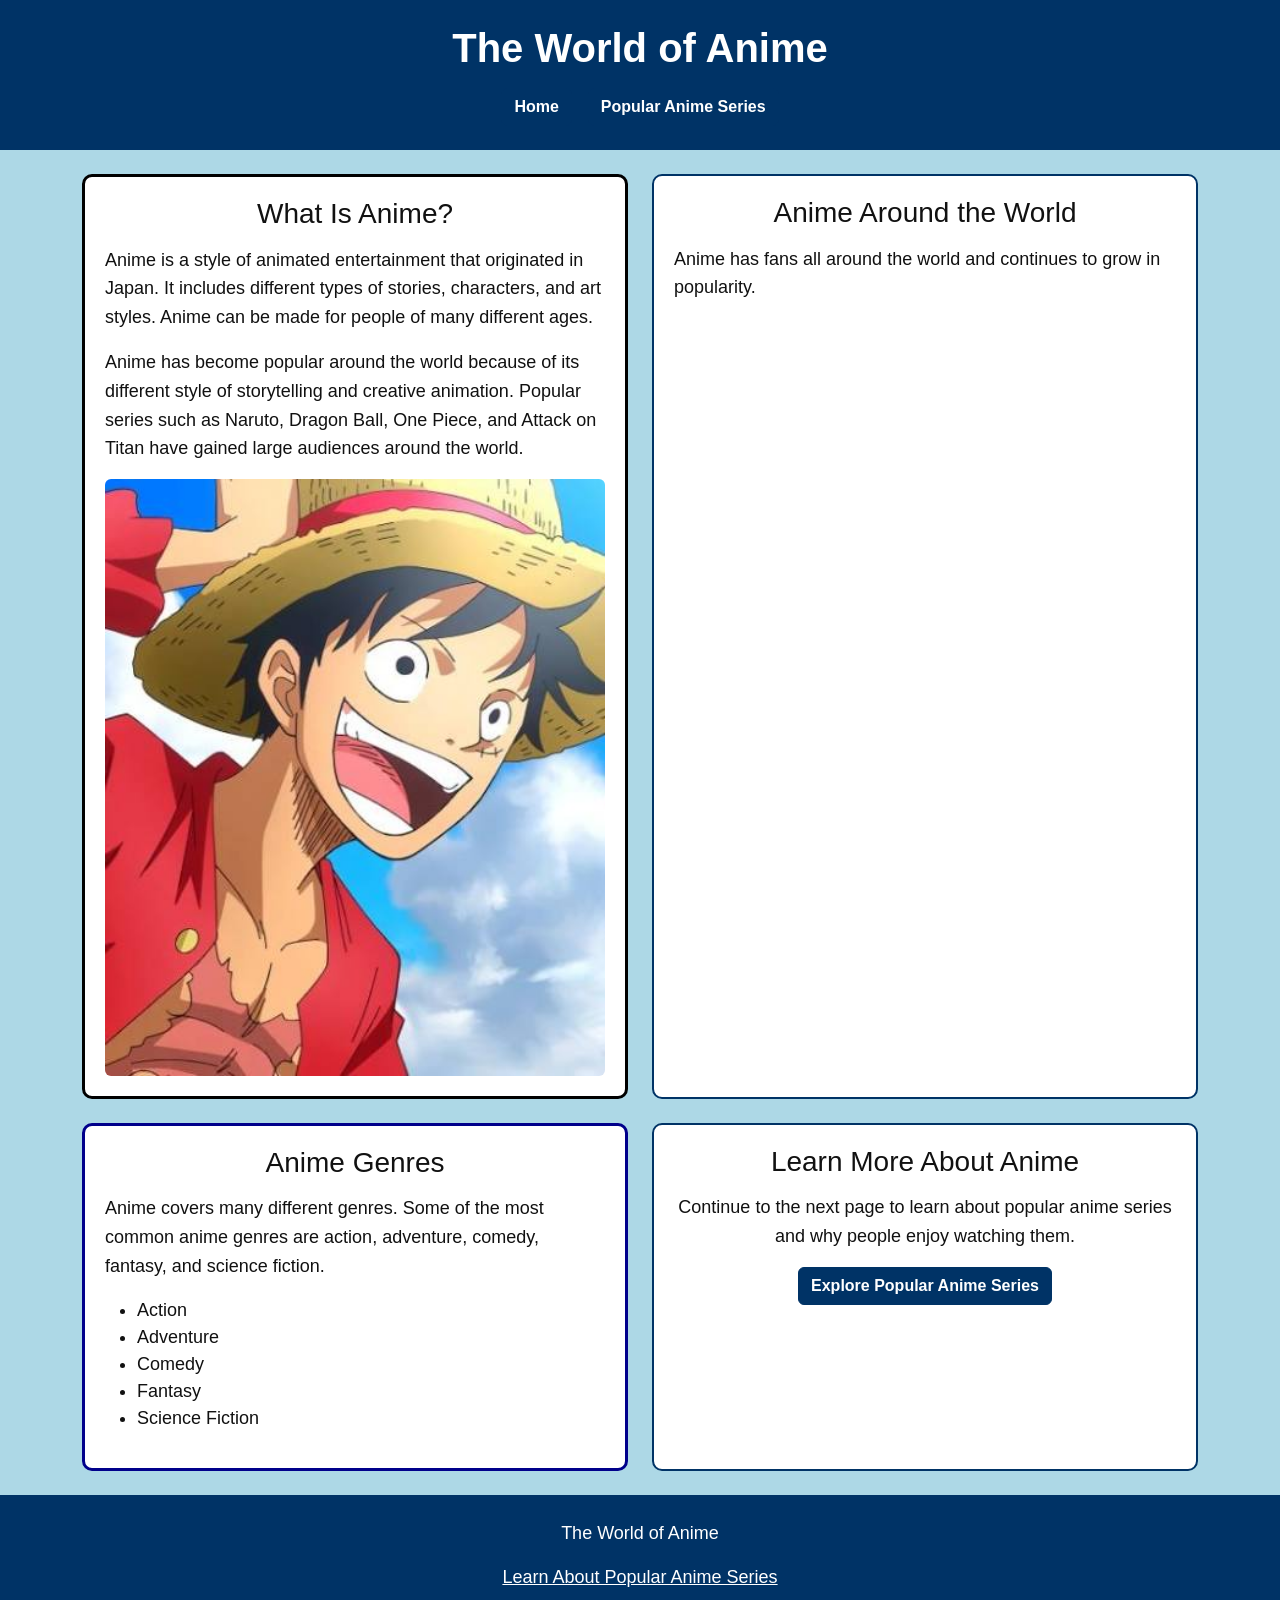
<file: index.html>
<!DOCTYPE html>
<html lang="en">

<head>
    <meta charset="UTF-8">

    <!-- Helps the website work on phones -->
    <meta name="viewport" content="width=device-width, initial-scale=1.0">

    <title>The World of Anime</title>

    <!-- Bootstrap CSS -->
    <link href="https://cdn.jsdelivr.net/npm/bootstrap@5.3.3/dist/css/bootstrap.min.css" rel="stylesheet">

    <!-- Custom CSS -->
    <link rel="stylesheet" href="./css/style.css">
</head>

<body>

    <!-- Header -->
    <header class="text-center p-4">
        <h1 class="mb-3">The World of Anime</h1>

        <nav class="d-flex justify-content-center gap-3 flex-wrap"
             aria-label="Main navigation">
            <a href="index.html" class="btn btn-primary">Home</a>
            <a href="page2.html" class="btn btn-primary">
                Popular Anime Series
            </a>
        </nav>
    </header>

    <!-- Main content -->
    <main class="container my-4">

        <div class="row g-4">

            <!-- What Is Anime? -->
            <section id="about-anime" class="col-md-6">
                <div class="content-section h-100">
                    <h2>What Is Anime?</h2>

                    <p>
                        Anime is a style of animated entertainment
                        that originated in Japan. It includes
                        different types of stories, characters,
                        and art styles. Anime can be made for
                        people of many different ages.
                    </p>

                    <p>
                        Anime has become popular around the world
                        because of its different style of
                        storytelling and creative animation.
                        Popular series such as Naruto, Dragon Ball,
                        One Piece, and Attack on Titan have gained
                        large audiences around the world.
                    </p>

                    <img src="images/von.jpeg"
                         alt="Luffy, the main character from the anime One Piece"
                         class="img-fluid rounded"
                         width="500">
                </div>
            </section>

            <!-- Anime Around the World -->
            <section class="col-md-6">
                <div class="content-section h-100">
                    <h2>Anime Around the World</h2>

                    <p>
                        Anime has fans all around the world
                        and continues to grow in popularity.
                    </p>
                </div>
            </section>

            <!-- Anime Genres -->
            <section id="anime-genres" class="col-md-6">
                <div class="content-section h-100">
                    <h2>Anime Genres</h2>

                    <p>
                        Anime covers many different genres.
                        Some of the most common anime genres
                        are action, adventure, comedy,
                        fantasy, and science fiction.
                    </p>

                    <ul>
                        <li>Action</li>
                        <li>Adventure</li>
                        <li>Comedy</li>
                        <li>Fantasy</li>
                        <li>Science Fiction</li>
                    </ul>
                </div>
            </section>

            <!-- Learn More -->
            <section class="col-md-6">
                <div class="content-section link-section h-100">
                    <h2>Learn More About Anime</h2>

                    <p>
                        Continue to the next page to learn
                        about popular anime series and why
                        people enjoy watching them.
                    </p>

                    <a href="page2.html" class="btn btn-primary">
                        Explore Popular Anime Series
                    </a>
                </div>
            </section>

        </div>

    </main>

    <!-- Footer -->
    <footer class="text-center p-4">
        <p>The World of Anime</p>

        <a href="page2.html">
            Learn About Popular Anime Series
        </a>
    </footer>

</body>

</html>
</file>
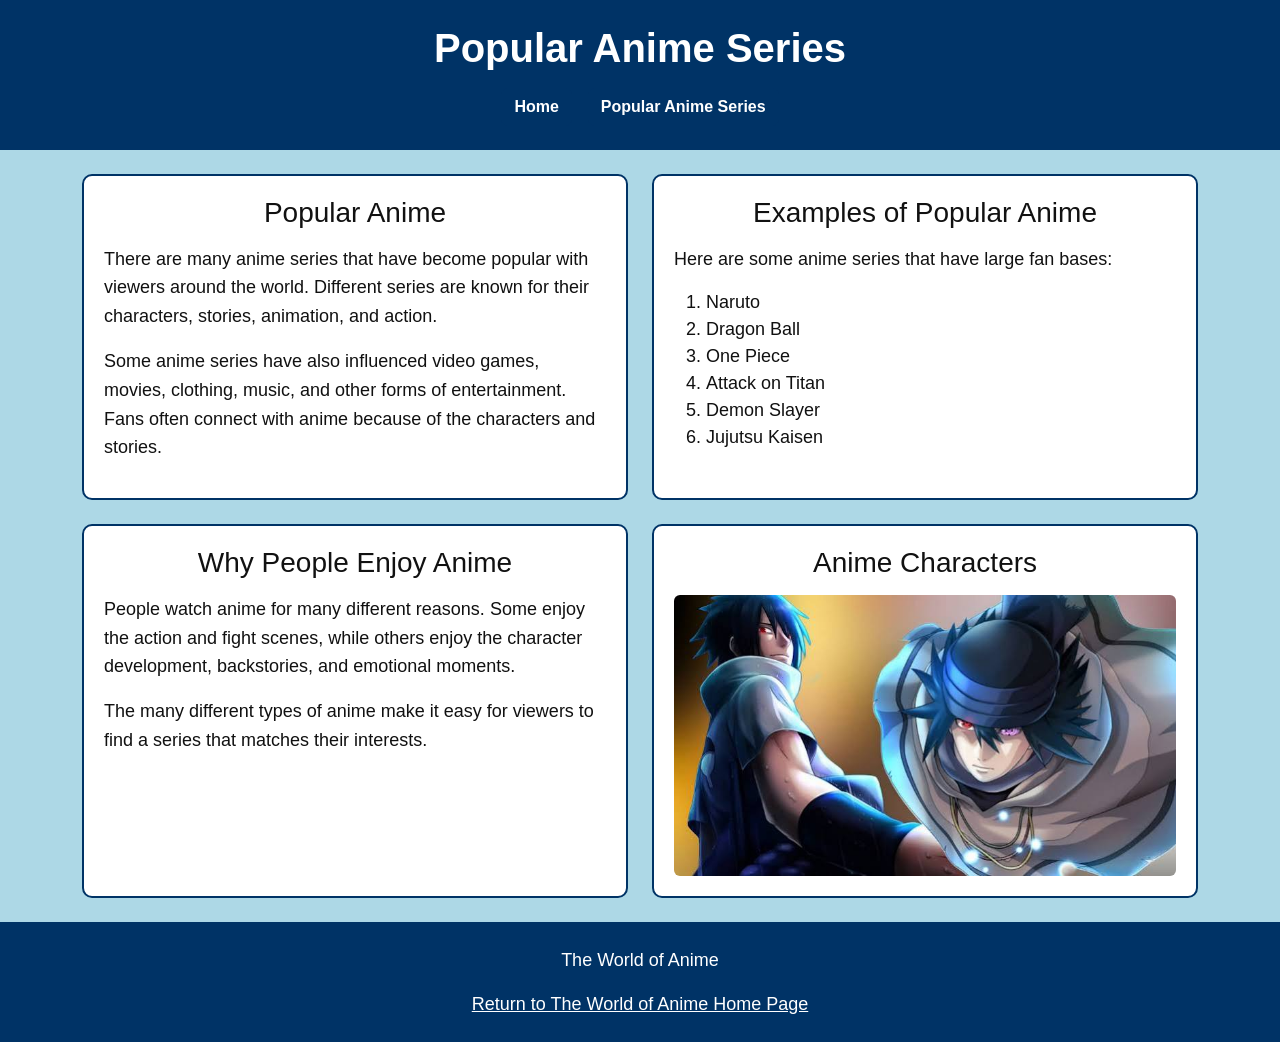
<file: page2.html>
<!DOCTYPE html>
<html lang="en">

<head>
    <meta charset="UTF-8">

    <!-- Helps the website work on phones -->
    <meta name="viewport" content="width=device-width, initial-scale=1.0">

    <title>Popular Anime Series</title>

    <!-- Bootstrap CSS -->
    <link href="https://cdn.jsdelivr.net/npm/bootstrap@5.3.3/dist/css/bootstrap.min.css" rel="stylesheet">

    <!-- Custom CSS -->
    <link rel="stylesheet" href="./css/style.css">
</head>

<body>

    <!-- Header -->
    <header class="text-center p-4">
        <h1 class="mb-3">Popular Anime Series</h1>

        <nav class="d-flex justify-content-center gap-3 flex-wrap"
             aria-label="Main navigation">
            <a href="index.html" class="btn btn-primary">Home</a>
            <a href="page2.html" class="btn btn-primary">
                Popular Anime Series
            </a>
        </nav>
    </header>

    <!-- Main content -->
    <main class="container my-4">

        <div class="row g-4">

            <!-- Popular Anime -->
            <section class="col-md-6">
                <div class="content-section h-100">
                    <h2>Popular Anime</h2>

                    <p>
                        There are many anime series that have become
                        popular with viewers around the world.
                        Different series are known for their
                        characters, stories, animation, and action.
                    </p>

                    <p>
                        Some anime series have also influenced
                        video games, movies, clothing, music,
                        and other forms of entertainment.
                        Fans often connect with anime because
                        of the characters and stories.
                    </p>
                </div>
            </section>

            <!-- Examples of Popular Anime -->
            <section class="col-md-6">
                <div class="content-section h-100">
                    <h2>Examples of Popular Anime</h2>

                    <p>
                        Here are some anime series that have
                        large fan bases:
                    </p>

                    <ol>
                        <li>Naruto</li>
                        <li>Dragon Ball</li>
                        <li>One Piece</li>
                        <li>Attack on Titan</li>
                        <li>Demon Slayer</li>
                        <li>Jujutsu Kaisen</li>
                    </ol>
                </div>
            </section>

            <!-- Why People Enjoy Anime -->
            <section class="col-md-6">
                <div class="content-section h-100">
                    <h2>Why People Enjoy Anime</h2>

                    <p>
                        People watch anime for many different reasons.
                        Some enjoy the action and fight scenes,
                        while others enjoy the character development,
                        backstories, and emotional moments.
                    </p>

                    <p>
                        The many different types of anime make it
                        easy for viewers to find a series that
                        matches their interests.
                    </p>
                </div>
            </section>

            <!-- Anime Characters -->
            <section class="col-md-6">
                <div class="content-section h-100">
                    <h2>Anime Characters</h2>

                    <img src="images/von%202.jpeg"
                         alt="Sasuke Uchiha, a character from the anime Naruto"
                         class="img-fluid rounded"
                         width="750">
                </div>
            </section>

        </div>

    </main>

    <!-- Footer -->
    <footer class="text-center p-4">
        <p>The World of Anime</p>

        <a href="index.html">
            Return to The World of Anime Home Page
        </a>
    </footer>

</body>

</html>
</file>
<file: css/style.css>
/* Styles the whole webpage */
body {
    background-color: lightblue;
    color: #111111;
    font-family: Arial, sans-serif;
    font-size: 18px;
}

/* Styles the main heading */
h1 {
    text-align: center;
    font-size: 40px;
    font-weight: bold;
}

/* Styles the second-level headings */
h2 {
    text-align: center;
    font-size: 28px;
    margin-bottom: 15px;
}

/* Styles paragraphs */
p {
    line-height: 1.6;
}

/* Custom header colors */
header {
    background-color: #003366;
    color: white;
}

/* Custom navigation buttons */
nav .btn-primary,
.link-section .btn-primary {
    background-color: #003366;
    border-color: #003366;
    color: white;
    font-weight: bold;
}

/* Button hover effect */
nav .btn-primary:hover,
.link-section .btn-primary:hover {
    background-color: #0055aa;
    border-color: #0055aa;
    color: white;
}

/* Styles regular links */
a:not(.btn) {
    color: #000066;
}

/* Keyboard accessibility */
a:focus-visible {
    outline: 3px solid #000000;
    outline-offset: 3px;
}

nav .btn:focus-visible {
    outline-color: white;
}

/* Custom content sections */
.content-section {
    background-color: white;
    color: #111111;
    padding: 20px;
    border-radius: 10px;
    border: 2px solid #003366;
}

/* Centers the Learn More section */
.link-section {
    text-align: center;
}

/* Custom border for anime section */
#about-anime .content-section {
    border: 3px solid black;
}

/* Custom border for genres section */
#anime-genres .content-section {
    border: 3px solid darkblue;
}

/* Styles the footer */
footer {
    background-color: #003366;
    color: white;
}

/* Footer links */
footer a {
    color: white !important;
    text-decoration: underline;
}

/* Responsive images */
.content-section img {
    max-width: 100%;
    height: auto;
}

/* Adjusts text on smaller screens */
@media (max-width: 768px) {

    body {
        font-size: 16px;
    }

    h1 {
        font-size: 32px;
    }

    h2 {
        font-size: 24px;
    }

    .content-section {
        padding: 15px;
    }
}
</file>
